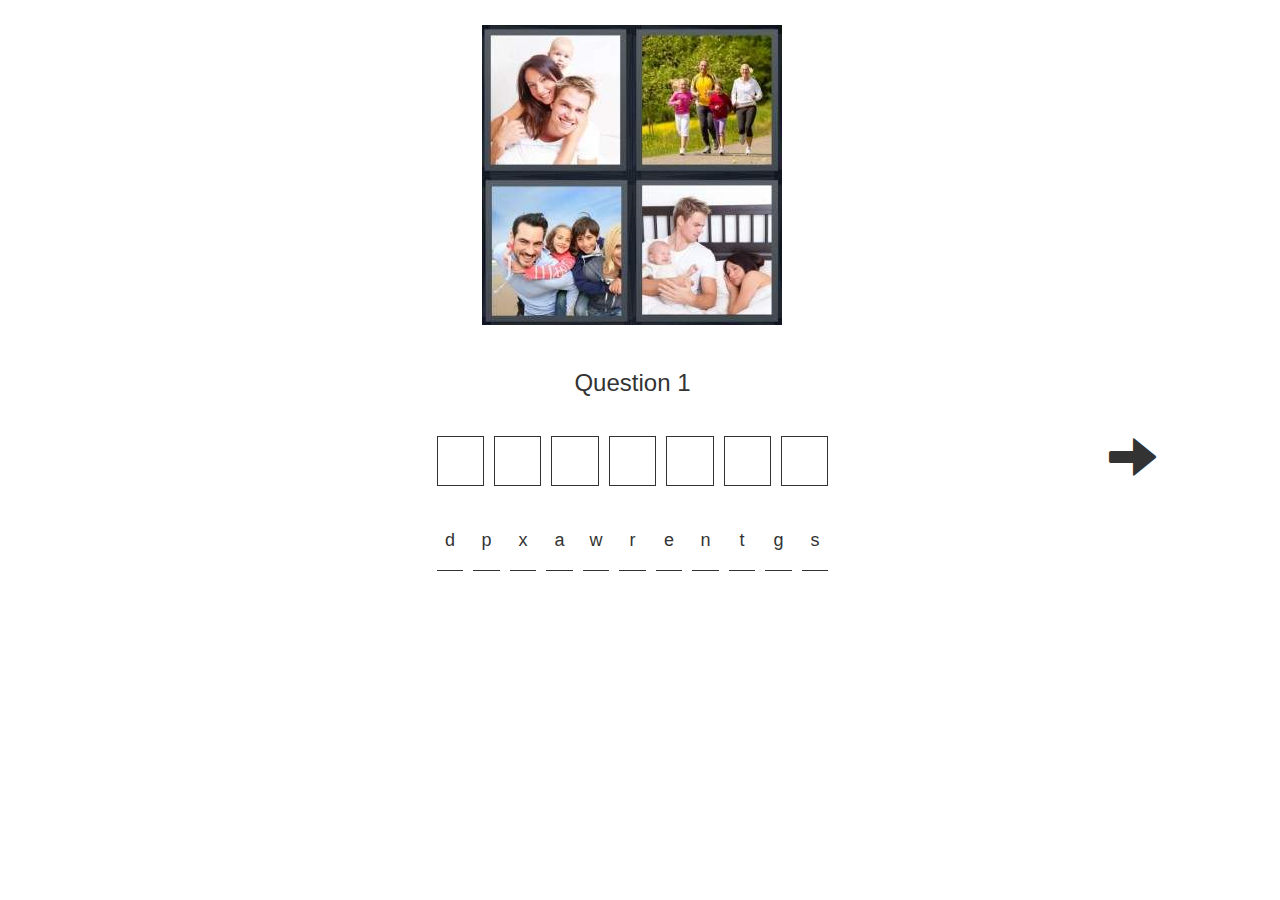
<file: index.html>
<!DOCTYPE html>
<html ng-app="4p1w">
<head>
	<title>4Pics 1Word</title>
	<meta charset="utf-8">
	<meta name="viewport" content="width=device-width, initial-scale=1">
	<link rel="stylesheet" href="dist/bootstrap.min.css" />
	<script src="dist/angular.min.js"></script>
	<script src="dist/angular-route.js"></script>
	<script src="js/app.js"></script>
	<script src="js/config/config.js"></script>
	<script src="js/controllers/HomeController.js"></script>
	<link rel="stylesheet" href="css/style.css" />


</head>
<body>
	<div ng-view> </div>
</body>
</file>
<file: css/style.css>
.row{
  padding: 25px 0px 0px 0px;
  margin-right: 0px !important;
}

.centered{
  text-align: center;
}

.boxes{
  width: 70px;
  height: 50px;
  border: 1px solid;
  margin: 5px;
}

.underline.box{
  width: 70px;
  height: 50px;
  border-bottom: 1px solid;
  margin: 5px;
  cursor: pointer
}

.flex{
  display: inline-flex;
}

.next-question{
  float: right;
  font-size: 48px;
  cursor: pointer;
}

.wrong{
  border-bottom: 1px solid red;
  color: red;
}

.right{
  border: 1px solid green;
  color: green;
}
</file>
